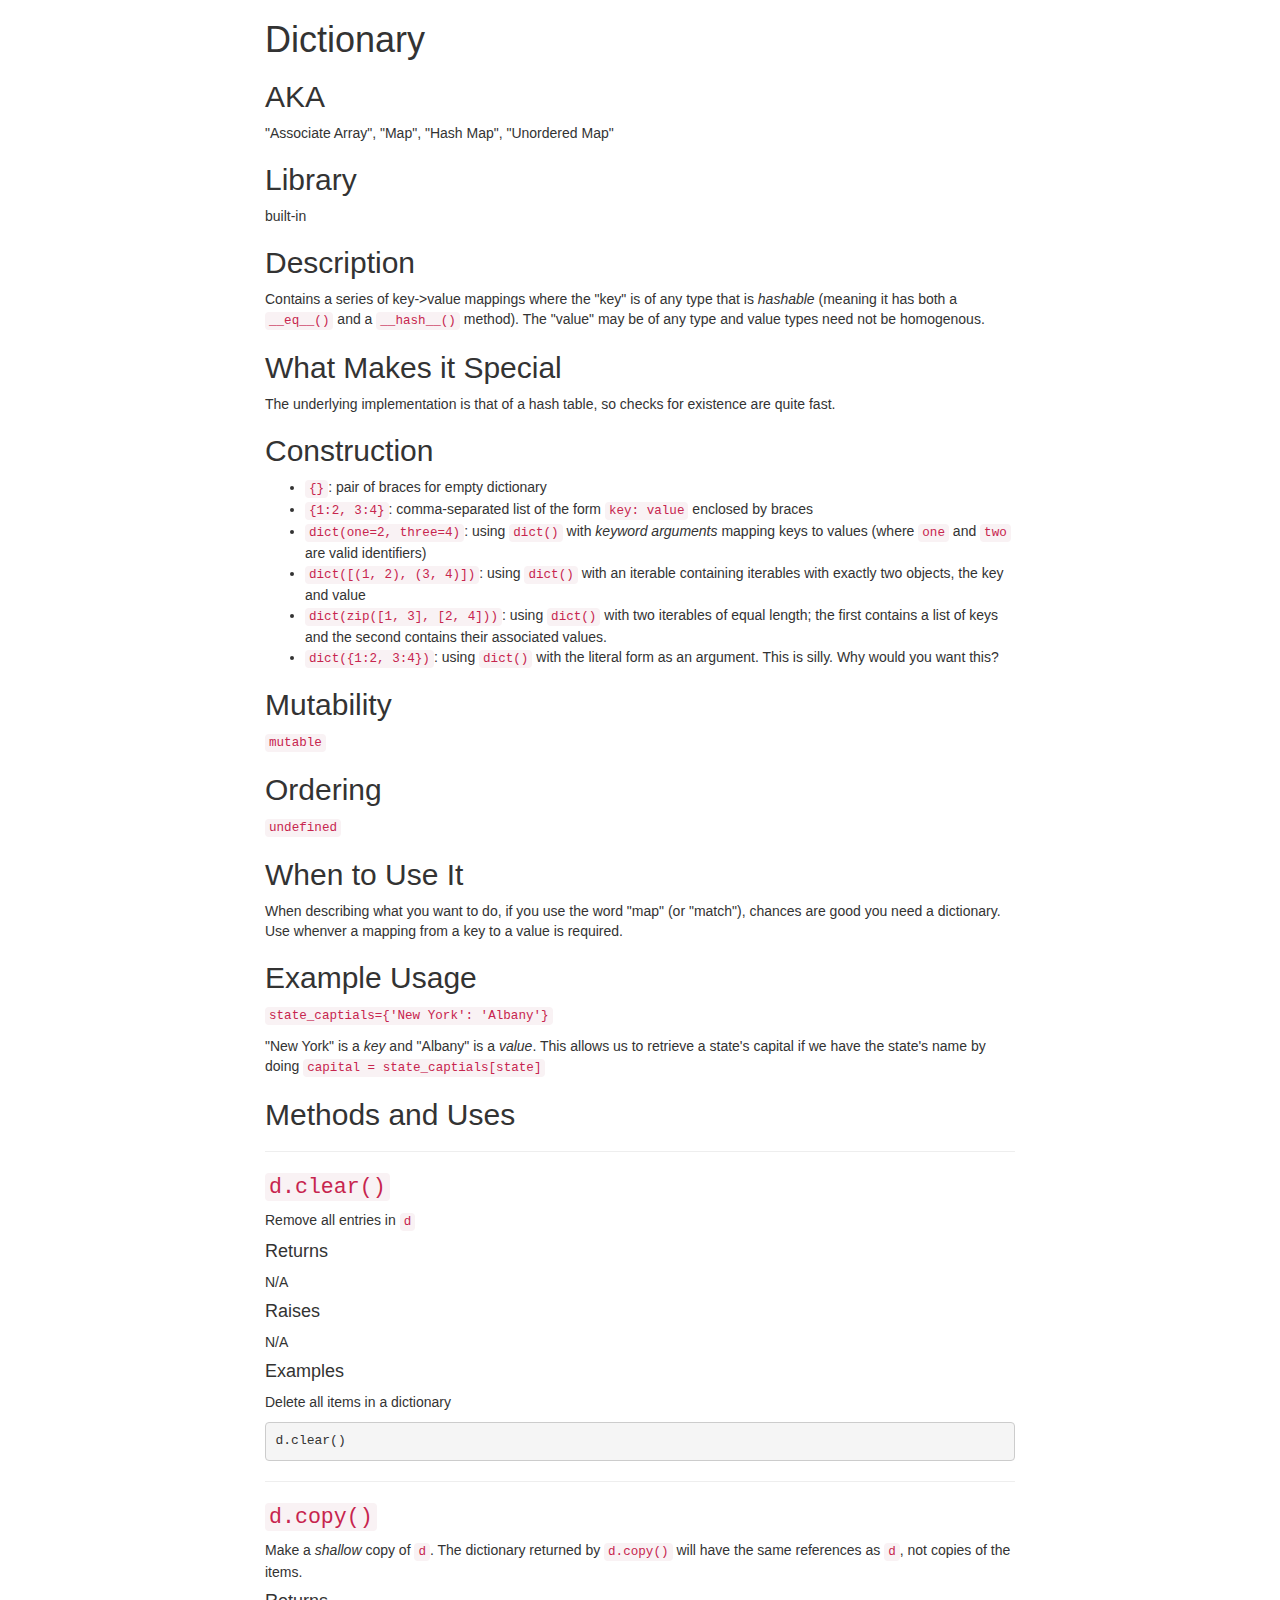
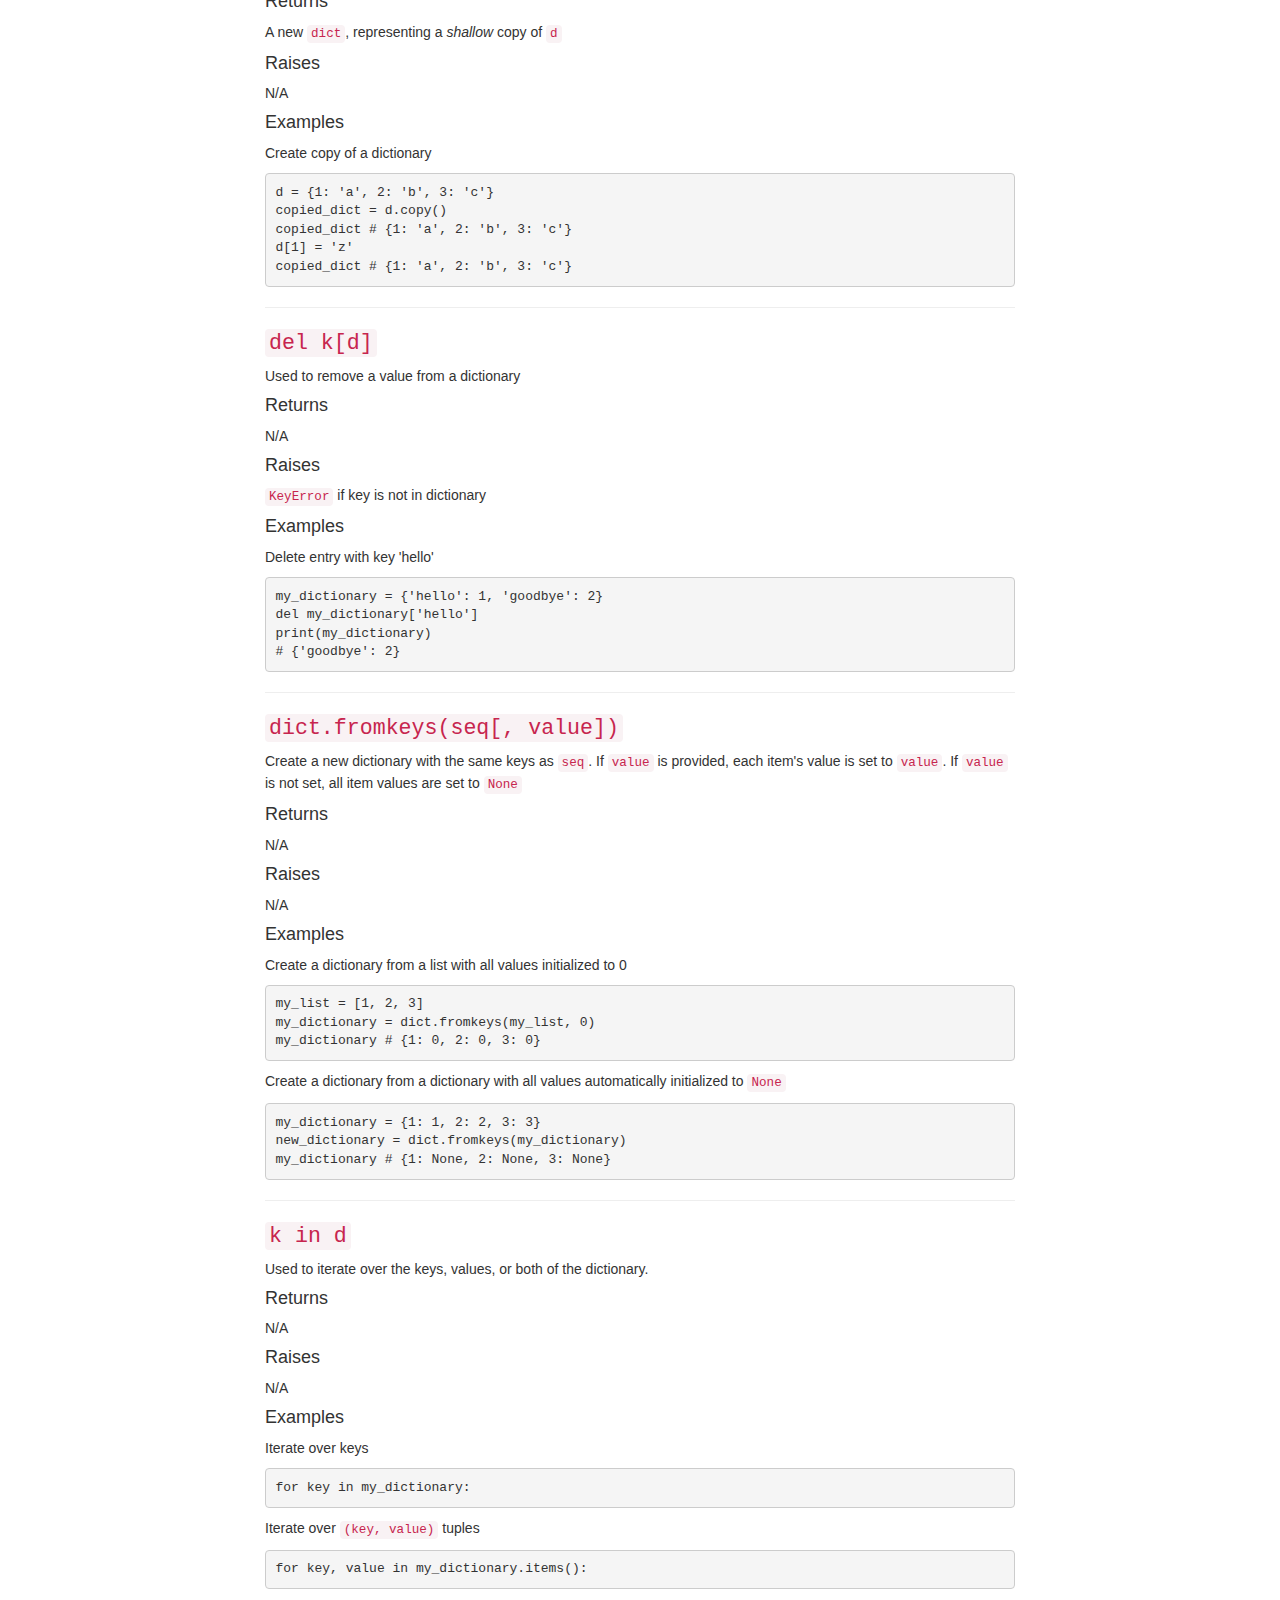
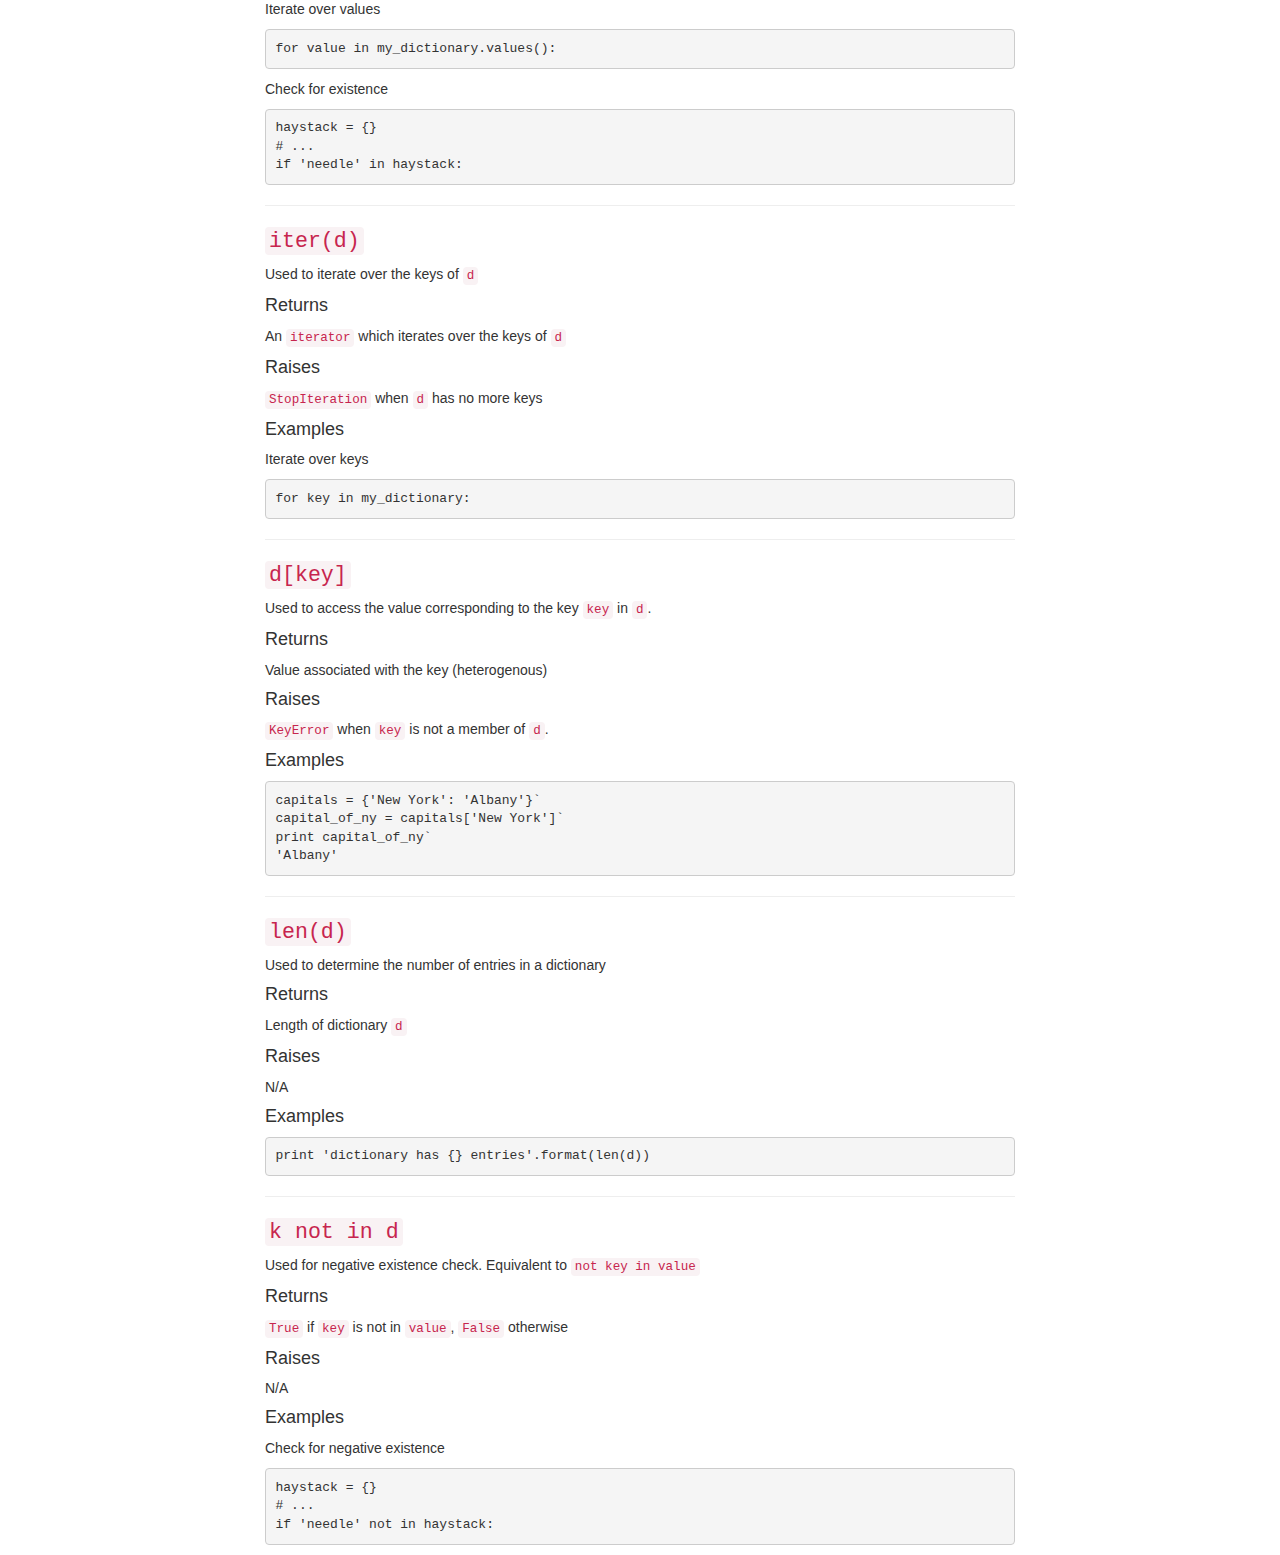
<file: dictionary/index.html>
<!DOCTYPE html>
<html lang="en">
<head>
    <meta charset="utf-8">
    <meta http-equiv="X-UA-Compatible" content="IE=edge">
    <meta name="viewport" content="width=device-width, initial-scale=1.0">
    <meta name="description" content="">
    <meta name="author" content="">
    <link rel="shortcut icon" href="../../docs-assets/ico/favicon.png">

    <title></title>

    <!-- jQuery -->
    <script src="http://code.jquery.com/jquery-1.10.2.min.js"></script>

    <!-- FontAwesome -->
    <link href="http://netdna.bootstrapcdn.com/font-awesome/4.0.3/css/font-awesome.min.css" rel="stylesheet">

    <!-- Bootstrap core CSS -->
    <link href="http://netdna.bootstrapcdn.com/bootstrap/3.0.3/css/bootstrap.min.css" rel="stylesheet">


    <!-- Bootstrap core JS -->
    <script src="http://netdna.bootstrapcdn.com/bootstrap/3.0.3/js/bootstrap.min.js"></script>

    <!-- HTML5 shim and Respond.js IE8 support of HTML5 elements and media queries -->
    <!--[if lt IE 9]>
      <script src="https://oss.maxcdn.com/libs/html5shiv/3.7.0/html5shiv.js"></script>
      <script src="https://oss.maxcdn.com/libs/respond.js/1.3.0/respond.min.js"></script>
    <![endif]-->
    
    
</head>

<body>

<div class="container">
    <div class="row">
        <div class="col-md-8 col-md-offset-2">
            
    <h1>Dictionary</h1>
<h2>AKA</h2>
<p>"Associate Array", "Map", "Hash Map", "Unordered Map"</p>
<h2>Library</h2>
<p>built-in</p>
<h2>Description</h2>
<p>Contains a series of key-&gt;value mappings where the "key" is of any type that is <em>hashable</em> (meaning it has both a <code>__eq__()</code> and a <code>__hash__()</code> method).  The "value" may be of any type and value types need not be homogenous.</p>
<h2>What Makes it Special</h2>
<p>The underlying implementation is that of a hash table, so checks for existence are quite fast. </p>
<h2>Construction</h2>
<ul>
<li><code>{}</code>: pair of braces for empty dictionary </li>
<li><code>{1:2, 3:4}</code>: comma-separated list of the form <code>key: value</code> enclosed by braces</li>
<li><code>dict(one=2, three=4)</code>: using <code>dict()</code> with <em>keyword arguments</em> mapping keys to values (where <code>one</code> and <code>two</code> are valid identifiers)</li>
<li><code>dict([(1, 2), (3, 4)])</code>: using <code>dict()</code> with an iterable containing iterables with exactly two objects, the key and value</li>
<li><code>dict(zip([1, 3], [2, 4]))</code>: using <code>dict()</code> with two iterables of equal length; the first contains a list of keys and the second contains their associated values.</li>
<li><code>dict({1:2, 3:4})</code>: using <code>dict()</code> with the literal form as an argument. This is silly. Why would you want this?</li>
</ul>
<h2>Mutability</h2>
<p><code>mutable</code></p>
<h2>Ordering</h2>
<p><code>undefined</code></p>
<h2>When to Use It</h2>
<p>When describing what you want to do, if you use the word "map" (or "match"), chances are good 
you need a dictionary. Use whenver a mapping from a key to a value is required. </p>
<h2>Example Usage</h2>
<p><code>state_captials={'New York': 'Albany'}</code> </p>
<p>"New York" is a <em>key</em> and "Albany" is a <em>value</em>. This allows us to retrieve a state's capital if
we have the state's name by doing <code>capital = state_captials[state]</code></p>
<h2>Methods and Uses</h2>
<hr />
<h3><code>d.clear()</code></h3>
<p>Remove all entries in <code>d</code></p>
<h4>Returns</h4>
<p>N/A</p>
<h4>Raises</h4>
<p>N/A</p>
<h4>Examples</h4>
<p>Delete all items in a dictionary</p>
<pre><code class="py">d.clear()
</code></pre>

<hr />
<h3><code>d.copy()</code></h3>
<p>Make a <em>shallow</em> copy of <code>d</code>. The dictionary returned by <code>d.copy()</code> will have
the same references as <code>d</code>, not copies of the items.</p>
<h4>Returns</h4>
<p>A new <code>dict</code>, representing a <em>shallow</em> copy of <code>d</code></p>
<h4>Raises</h4>
<p>N/A</p>
<h4>Examples</h4>
<p>Create copy of a dictionary</p>
<pre><code class="py">d = {1: 'a', 2: 'b', 3: 'c'}
copied_dict = d.copy()
copied_dict # {1: 'a', 2: 'b', 3: 'c'}
d[1] = 'z'
copied_dict # {1: 'a', 2: 'b', 3: 'c'}
</code></pre>

<hr />
<h3><code>del k[d]</code></h3>
<p>Used to remove a value from a dictionary</p>
<h4>Returns</h4>
<p>N/A</p>
<h4>Raises</h4>
<p><code>KeyError</code> if key is not in dictionary</p>
<h4>Examples</h4>
<p>Delete entry with key 'hello'</p>
<pre><code class="py">my_dictionary = {'hello': 1, 'goodbye': 2}
del my_dictionary['hello']
print(my_dictionary)
# {'goodbye': 2}
</code></pre>

<hr />
<h3><code>dict.fromkeys(seq[, value])</code></h3>
<p>Create a new dictionary with the same keys as <code>seq</code>. If <code>value</code> is provided,
each item's value is set to <code>value</code>. If <code>value</code> is not set, all item values are set to
<code>None</code></p>
<h4>Returns</h4>
<p>N/A</p>
<h4>Raises</h4>
<p>N/A</p>
<h4>Examples</h4>
<p>Create a dictionary from a list with all values initialized to 0</p>
<pre><code class="py">my_list = [1, 2, 3]
my_dictionary = dict.fromkeys(my_list, 0)
my_dictionary # {1: 0, 2: 0, 3: 0}
</code></pre>

<p>Create a dictionary from a dictionary with all values automatically initialized to <code>None</code></p>
<pre><code class="py">my_dictionary = {1: 1, 2: 2, 3: 3}
new_dictionary = dict.fromkeys(my_dictionary)
my_dictionary # {1: None, 2: None, 3: None}
</code></pre>

<hr />
<h3><code>k in d</code></h3>
<p>Used to iterate over the keys, values, or both of the dictionary.</p>
<h4>Returns</h4>
<p>N/A</p>
<h4>Raises</h4>
<p>N/A</p>
<h4>Examples</h4>
<p>Iterate over keys</p>
<pre><code class="py">for key in my_dictionary:
</code></pre>

<p>Iterate over <code>(key, value)</code> tuples</p>
<pre><code class="py">for key, value in my_dictionary.items():
</code></pre>

<p>Iterate over values</p>
<pre><code class="py">for value in my_dictionary.values():
</code></pre>

<p>Check for existence</p>
<pre><code class="py">haystack = {}
# ...
if 'needle' in haystack:
</code></pre>

<hr />
<h3><code>iter(d)</code></h3>
<p>Used to iterate over the keys of <code>d</code></p>
<h4>Returns</h4>
<p>An <code>iterator</code> which iterates over the keys of <code>d</code></p>
<h4>Raises</h4>
<p><code>StopIteration</code> when <code>d</code> has no more keys</p>
<h4>Examples</h4>
<p>Iterate over keys</p>
<pre><code class="py">for key in my_dictionary:
</code></pre>

<hr />
<h3><code>d[key]</code></h3>
<p>Used to access the value corresponding to the key <code>key</code> in <code>d</code>.</p>
<h4>Returns</h4>
<p>Value associated with the key (heterogenous)</p>
<h4>Raises</h4>
<p><code>KeyError</code> when <code>key</code> is not a member of <code>d</code>.</p>
<h4>Examples</h4>
<pre><code class="python">capitals = {'New York': 'Albany'}`
capital_of_ny = capitals['New York']`
print capital_of_ny`
'Albany'
</code></pre>

<hr />
<h3><code>len(d)</code></h3>
<p>Used to determine the number of entries in a dictionary</p>
<h4>Returns</h4>
<p>Length of dictionary <code>d</code></p>
<h4>Raises</h4>
<p>N/A</p>
<h4>Examples</h4>
<pre><code class="py">print 'dictionary has {} entries'.format(len(d))
</code></pre>

<hr />
<h3><code>k not in d</code></h3>
<p>Used for negative existence check. Equivalent to <code>not key in value</code></p>
<h4>Returns</h4>
<p><code>True</code> if <code>key</code> is not in <code>value</code>, <code>False</code> otherwise</p>
<h4>Raises</h4>
<p>N/A</p>
<h4>Examples</h4>
<p>Check for negative existence</p>
<pre><code class="py">haystack = {}
# ...
if 'needle' not in haystack:
</code></pre>

            
            
        </div>
    </div>
</div>
    </body>
</html>
</file>
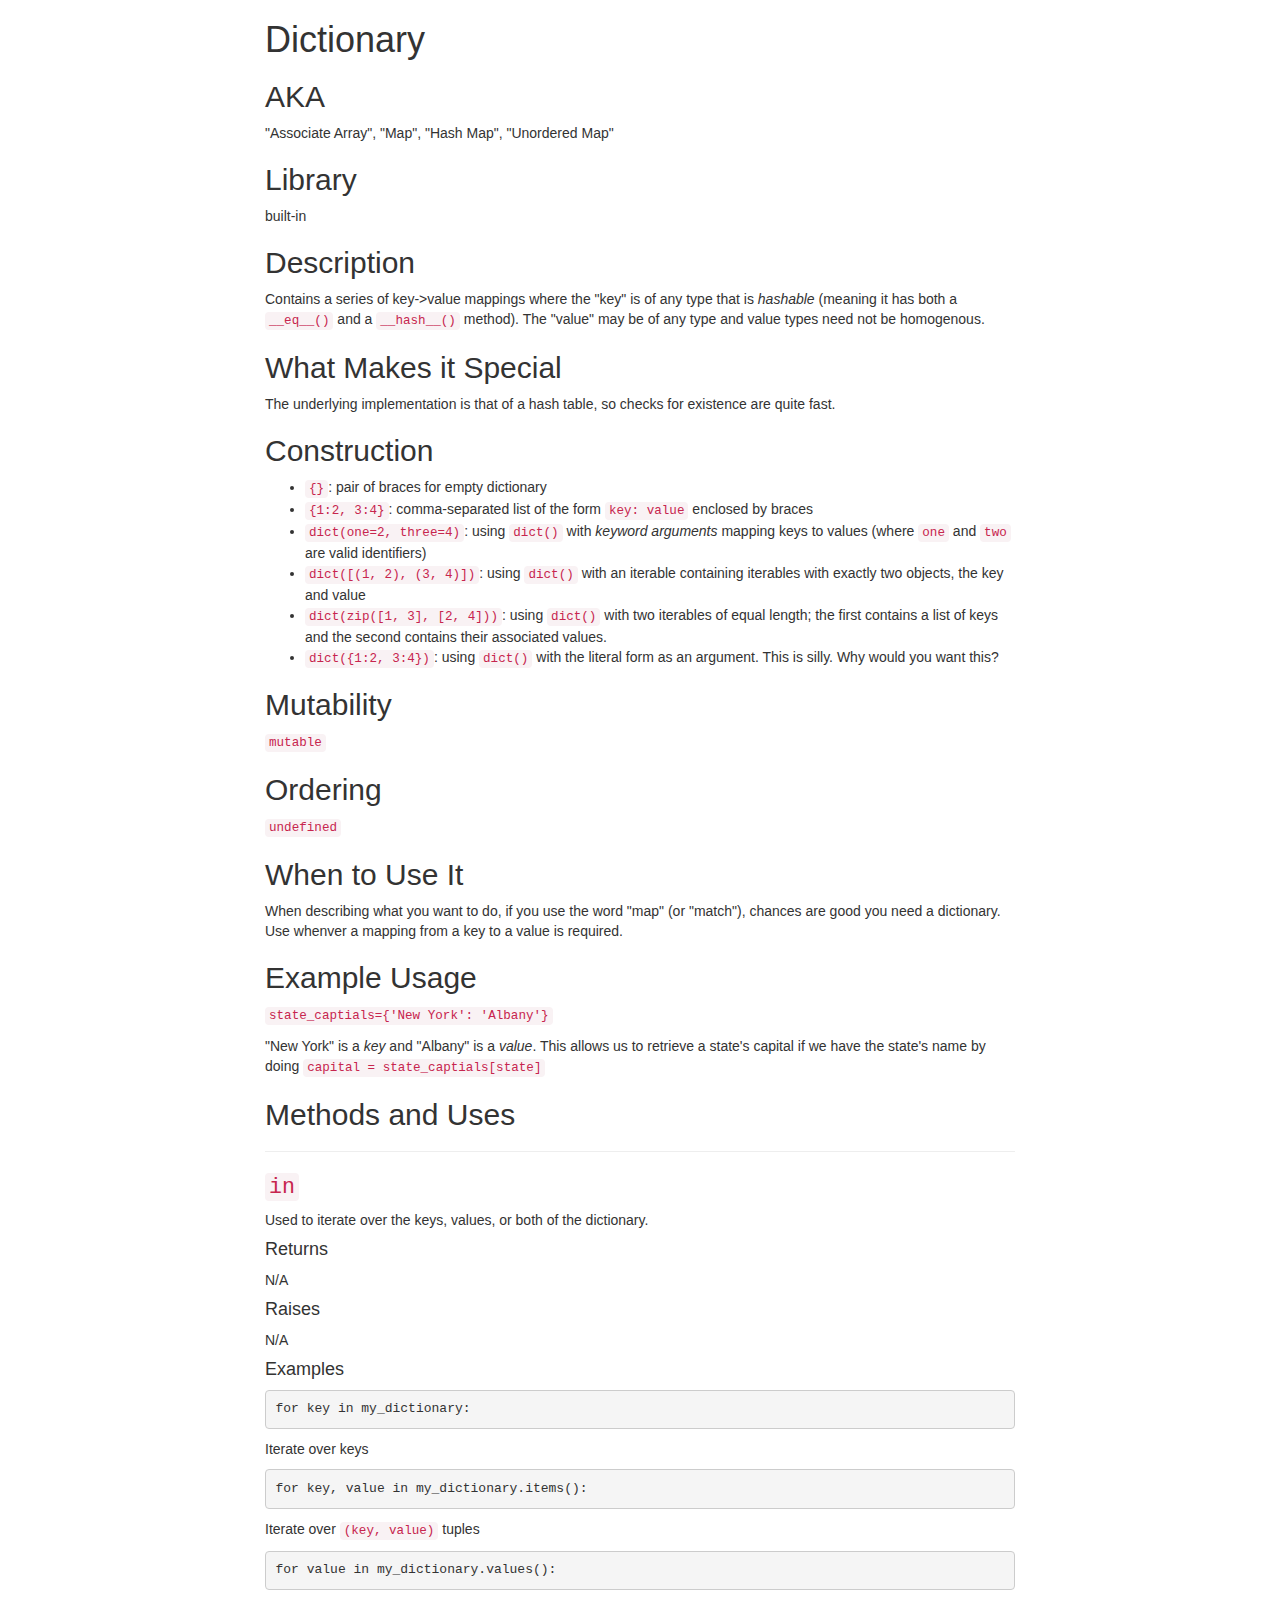
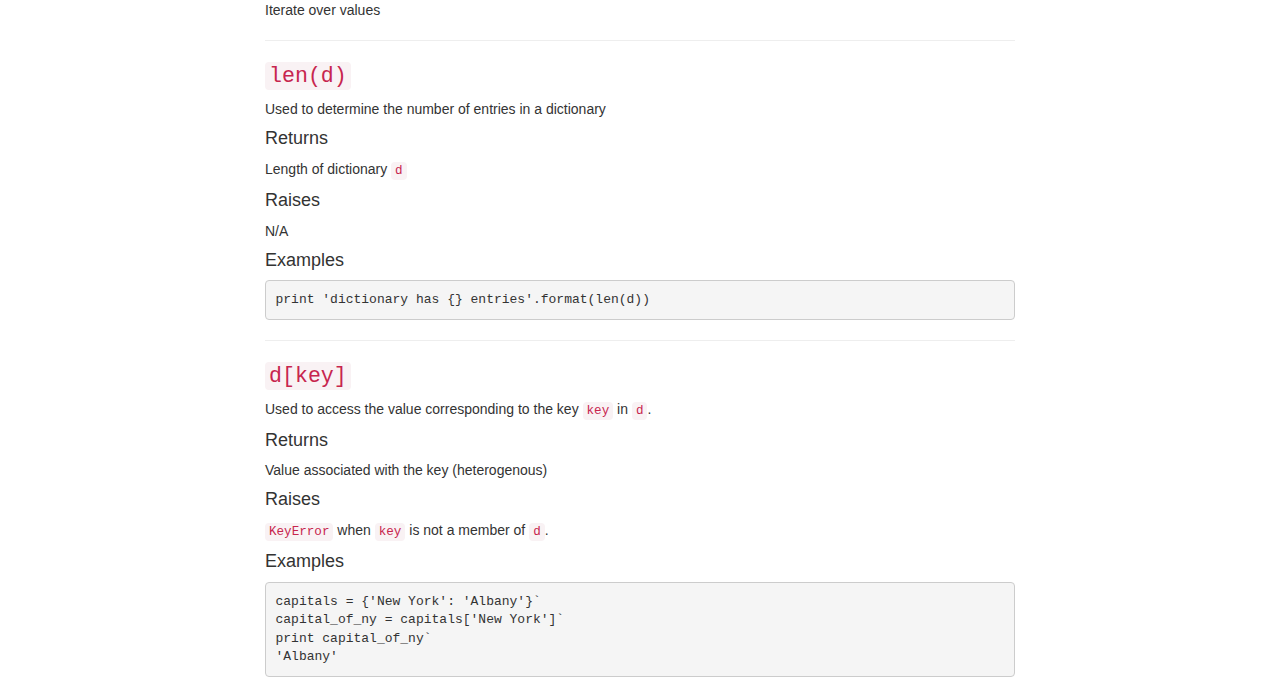
<file: dictionary.html>
<!DOCTYPE html>
<html lang="en">
<head>
    <meta charset="utf-8">
    <meta http-equiv="X-UA-Compatible" content="IE=edge">
    <meta name="viewport" content="width=device-width, initial-scale=1.0">
    <meta name="description" content="">
    <meta name="author" content="">
    <link rel="shortcut icon" href="../../docs-assets/ico/favicon.png">

    <title></title>

    <!-- jQuery -->
    <script src="http://code.jquery.com/jquery-1.10.2.min.js"></script>

    <!-- FontAwesome -->
    <link href="http://netdna.bootstrapcdn.com/font-awesome/4.0.3/css/font-awesome.min.css" rel="stylesheet">

    <!-- Bootstrap core CSS -->
    <link href="http://netdna.bootstrapcdn.com/bootstrap/3.0.3/css/bootstrap.min.css" rel="stylesheet">


    <!-- Bootstrap core JS -->
    <script src="http://netdna.bootstrapcdn.com/bootstrap/3.0.3/js/bootstrap.min.js"></script>

    <!-- HTML5 shim and Respond.js IE8 support of HTML5 elements and media queries -->
    <!--[if lt IE 9]>
      <script src="https://oss.maxcdn.com/libs/html5shiv/3.7.0/html5shiv.js"></script>
      <script src="https://oss.maxcdn.com/libs/respond.js/1.3.0/respond.min.js"></script>
    <![endif]-->
    
    
</head>

<body>

<div class="container">
    <div class="row">
        <div class="col-md-8 col-md-offset-2">
            
    <h1>Dictionary</h1>
<h2>AKA</h2>
<p>"Associate Array", "Map", "Hash Map", "Unordered Map"</p>
<h2>Library</h2>
<p>built-in</p>
<h2>Description</h2>
<p>Contains a series of key-&gt;value mappings where the "key" is of any type that is <em>hashable</em> (meaning it has both a <code>__eq__()</code> and a <code>__hash__()</code> method).  The "value" may be of any type and value types need not be homogenous.</p>
<h2>What Makes it Special</h2>
<p>The underlying implementation is that of a hash table, so checks for existence are quite fast. </p>
<h2>Construction</h2>
<ul>
<li><code>{}</code>: pair of braces for empty dictionary </li>
<li><code>{1:2, 3:4}</code>: comma-separated list of the form <code>key: value</code> enclosed by braces</li>
<li><code>dict(one=2, three=4)</code>: using <code>dict()</code> with <em>keyword arguments</em> mapping keys to values (where <code>one</code> and <code>two</code> are valid identifiers)</li>
<li><code>dict([(1, 2), (3, 4)])</code>: using <code>dict()</code> with an iterable containing iterables with exactly two objects, the key and value</li>
<li><code>dict(zip([1, 3], [2, 4]))</code>: using <code>dict()</code> with two iterables of equal length; the first contains a list of keys and the second contains their associated values.</li>
<li><code>dict({1:2, 3:4})</code>: using <code>dict()</code> with the literal form as an argument. This is silly. Why would you want this?</li>
</ul>
<h2>Mutability</h2>
<p><code>mutable</code></p>
<h2>Ordering</h2>
<p><code>undefined</code></p>
<h2>When to Use It</h2>
<p>When describing what you want to do, if you use the word "map" (or "match"), chances are good 
you need a dictionary. Use whenver a mapping from a key to a value is required. </p>
<h2>Example Usage</h2>
<p><code>state_captials={'New York': 'Albany'}</code> </p>
<p>"New York" is a <em>key</em> and "Albany" is a <em>value</em>. This allows us to retrieve a state's capital if
we have the state's name by doing <code>capital = state_captials[state]</code></p>
<h2>Methods and Uses</h2>
<hr />
<h3><code>in</code></h3>
<p>Used to iterate over the keys, values, or both of the dictionary.</p>
<h4>Returns</h4>
<p>N/A</p>
<h4>Raises</h4>
<p>N/A</p>
<h4>Examples</h4>
<pre><code class="py">for key in my_dictionary:
</code></pre>

<p>Iterate over keys</p>
<pre><code class="py">for key, value in my_dictionary.items():
</code></pre>

<p>Iterate over <code>(key, value)</code> tuples</p>
<pre><code class="py">for value in my_dictionary.values():
</code></pre>

<p>Iterate over values</p>
<hr />
<h3><code>len(d)</code></h3>
<p>Used to determine the number of entries in a dictionary</p>
<h4>Returns</h4>
<p>Length of dictionary <code>d</code></p>
<h4>Raises</h4>
<p>N/A</p>
<h4>Examples</h4>
<pre><code class="py">print 'dictionary has {} entries'.format(len(d))
</code></pre>

<hr />
<h3><code>d[key]</code></h3>
<p>Used to access the value corresponding to the key <code>key</code> in <code>d</code>.</p>
<h4>Returns</h4>
<p>Value associated with the key (heterogenous)</p>
<h4>Raises</h4>
<p><code>KeyError</code> when <code>key</code> is not a member of <code>d</code>.</p>
<h4>Examples</h4>
<pre><code class="python">capitals = {'New York': 'Albany'}`
capital_of_ny = capitals['New York']`
print capital_of_ny`
'Albany'
</code></pre>

            
            
        </div>
    </div>
</div>
    </body>
</html>
</file>
